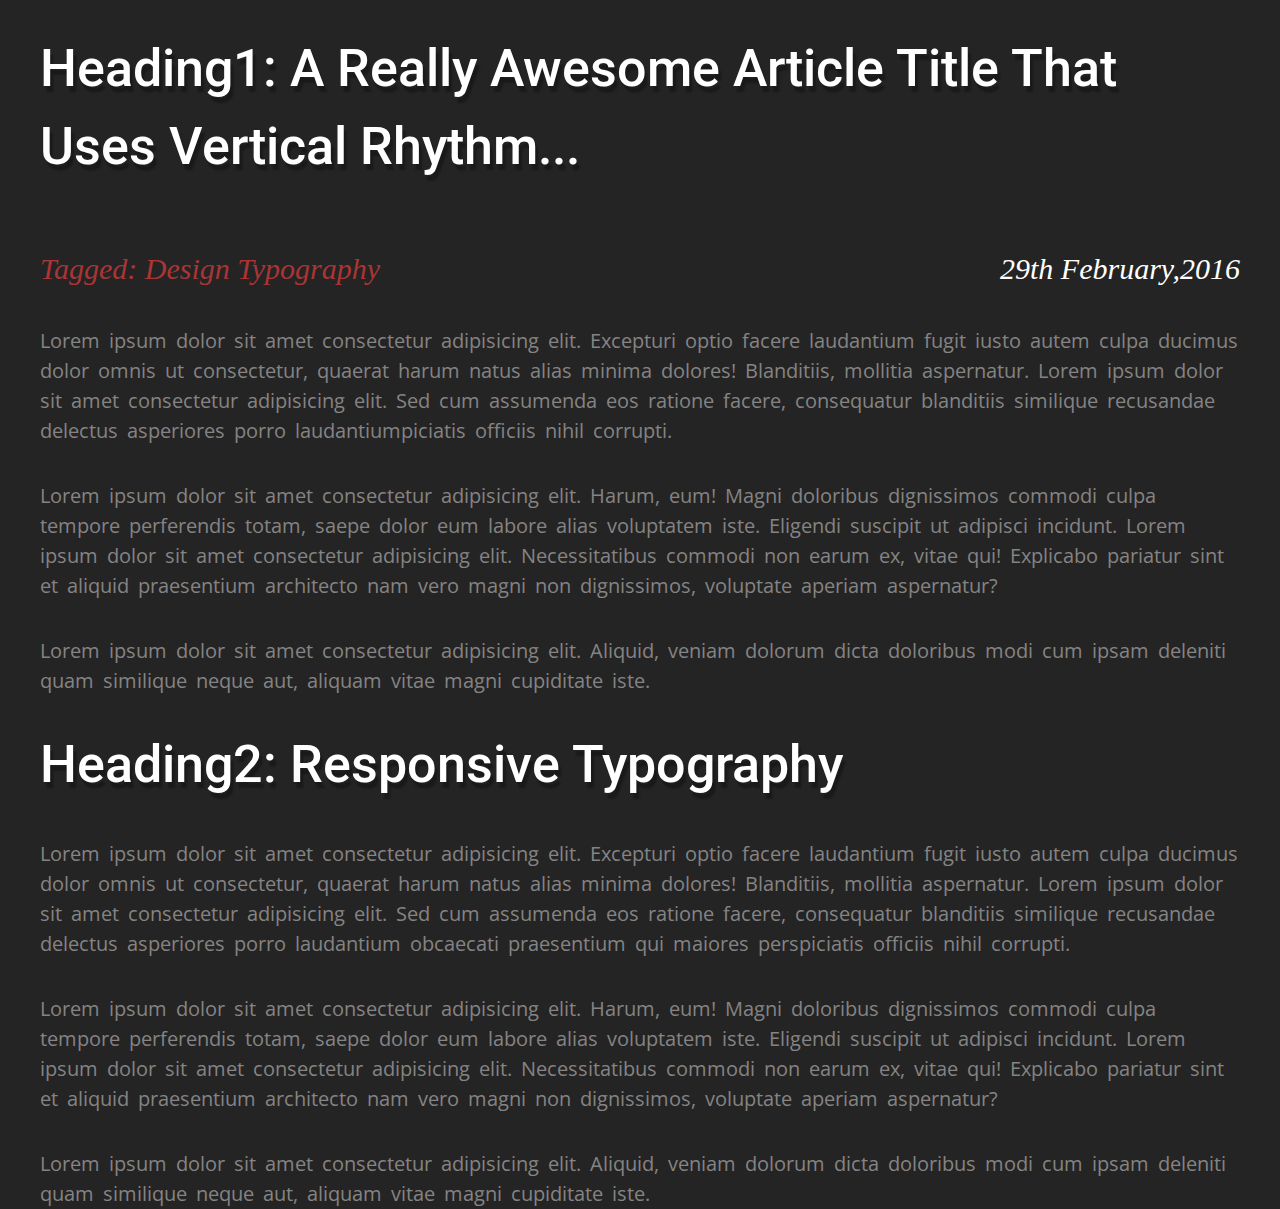
<file: block-BHaabs/index.html>
<!-- writeCode

- Create a layout according to the design shown below.

![Web Typography Assignment 1](https://raw.githubusercontent.com/suraj122/AC-STYLE-images/master/web-typography/ex-1.png)

- Using CSS resets is necessary.
- Use semantic tags and keep the nesting and indentation proper.
- Work on typography in detail.
- Chose your own font-family. -->
<!DOCTYPE html>
<html lang="en">

<head>
    <meta charset="UTF-8">
    <meta http-equiv="X-UA-Compatible" content="IE=edge">
    <meta name="viewport" content="width=device-width, initial-scale=1.0">
    <title>Design Typography</title>
    <link
        href="https://fonts.googleapis.com/css2?family=Gideon+Roman&family=Open+Sans:ital,wght@0,300;0,400;0,500;0,600;0,700;0,800;1,300;1,400;1,500;1,600;1,700;1,800&family=Roboto:ital,wght@0,300;0,400;1,100;1,300;1,400&display=swap"
        rel="stylesheet">
    <link rel="stylesheet" href="assets/stylesheet/style.css">
</head>

<body class="container">
    <header>
        <h1 class="header">Heading1: A really awesome article title that uses vertical rhythm...</h1>
        <div class="flex">
            <h3>Tagged: Design Typography</h3>
            <h4 class="date">29th February,2016</h4>
        </div>
    </header>
    <main>
        <article>
            <p>Lorem ipsum dolor sit amet consectetur adipisicing elit. Excepturi optio facere laudantium fugit iusto
                autem culpa ducimus dolor omnis ut consectetur, quaerat harum natus alias minima dolores! Blanditiis,
                mollitia aspernatur.
                Lorem ipsum dolor sit amet consectetur adipisicing elit. Sed cum assumenda eos ratione facere,
                consequatur blanditiis similique recusandae delectus asperiores porro laudantiumpiciatis officiis nihil
                corrupti.
            </p>
            <p>Lorem ipsum dolor sit amet consectetur adipisicing elit. Harum, eum! Magni doloribus dignissimos commodi
                culpa tempore perferendis totam, saepe dolor eum labore alias voluptatem iste. Eligendi suscipit ut
                adipisci incidunt.
                Lorem ipsum dolor sit amet consectetur adipisicing elit. Necessitatibus commodi non earum ex, vitae qui!
                Explicabo pariatur sint et aliquid praesentium architecto nam vero magni non dignissimos, voluptate
                aperiam aspernatur?
            </p>
            <p>Lorem ipsum dolor sit amet consectetur adipisicing elit. Aliquid, veniam dolorum dicta doloribus modi cum
                ipsam deleniti quam similique neque aut, aliquam vitae magni cupiditate iste.</p>
        </article>
        <article>
            <h2 class="header">Heading2: Responsive Typography</h2>
            <p>Lorem ipsum dolor sit amet consectetur adipisicing elit. Excepturi optio facere laudantium fugit iusto
                autem culpa ducimus dolor omnis ut consectetur, quaerat harum natus alias minima dolores! Blanditiis,
                mollitia aspernatur.
                Lorem ipsum dolor sit amet consectetur adipisicing elit. Sed cum assumenda eos ratione facere,
                consequatur blanditiis similique recusandae delectus asperiores porro laudantium obcaecati praesentium
                qui maiores perspiciatis officiis nihil corrupti.
            </p>
            <p>Lorem ipsum dolor sit amet consectetur adipisicing elit. Harum, eum! Magni doloribus dignissimos commodi
                culpa tempore perferendis totam, saepe dolor eum labore alias voluptatem iste. Eligendi suscipit ut
                adipisci incidunt.
                Lorem ipsum dolor sit amet consectetur adipisicing elit. Necessitatibus commodi non earum ex, vitae qui!
                Explicabo pariatur sint et aliquid praesentium architecto nam vero magni non dignissimos, voluptate
                aperiam aspernatur?
            </p>
            <p>Lorem ipsum dolor sit amet consectetur adipisicing elit. Aliquid, veniam dolorum dicta doloribus modi cum
                ipsam deleniti quam similique neque aut, aliquam vitae magni cupiditate iste.</p>
        </article>
    </main>
</body>

</html>
</file>
<file: block-BHaabs/assets/stylesheet/style.css>
/* http://meyerweb.com/eric/tools/css/reset/ 
   v2.0 | 20110126
   License: none (public domain)
*/

html, body, div, span, applet, object, iframe,
h1, h2, h3, h4, h5, h6, p, blockquote, pre,
a, abbr, acronym, address, big, cite, code,
del, dfn, em, img, ins, kbd, q, s, samp,
small, strike, strong, sub, sup, tt, var,
b, u, i, center,
dl, dt, dd, ol, ul, li,
fieldset, form, label, legend,
table, caption, tbody, tfoot, thead, tr, th, td,
article, aside, canvas, details, embed, 
figure, figcaption, footer, header, hgroup, 
menu, nav, output, ruby, section, summary,
time, mark, audio, video {
    margin: 0;
    padding: 0;
    border: 0;
    font-size: 100%;
    font: inherit;
    vertical-align: baseline;
}
/* HTML5 display-role reset for older browsers */
article, aside, details, figcaption, figure, 
footer, header, hgroup, menu, nav, section {
    display: block;
}
body {
    line-height: 1;
}
ol, ul {
    list-style: none;
}
blockquote, q {
    quotes: none;
}
blockquote:before, blockquote:after,
q:before, q:after {
    content: '';
    content: none;
}
table {
    border-collapse: collapse;
    border-spacing: 0;
}

/* Custom Styles Only */

.container{
    width: 1200px;
    margin: 0 auto;
    padding: 0 40px;
}
body{
    background-color: rgb(36, 36, 36);
    line-height: 1.5;
}

/* Header */

.header{
    font-size: 52px;
    font-family: 'Roboto', sans-serif;
    text-transform: capitalize;
    color: #fff;
    text-shadow: 3px 6px 2px rgba(0,0,0,0.3);
    padding-top: 30px;
    font-weight: 500;
}
h3{
    font-size: 30px;
    color: rgb(170, 53, 53);
    font-style: italic;    
}
.date{
    font-size: 30px;
    color: #fff;
    font-style: italic;
}
.flex{
    display: flex;
    justify-content: space-between;
    padding-top: 60px;
}

/* Article */

p{
    font-size: 20px;
    font-family: 'Open Sans', sans-serif;
    margin-top: 35px;
    color: rgb(133, 131, 131);
    word-spacing: 4px;
}
</file>
